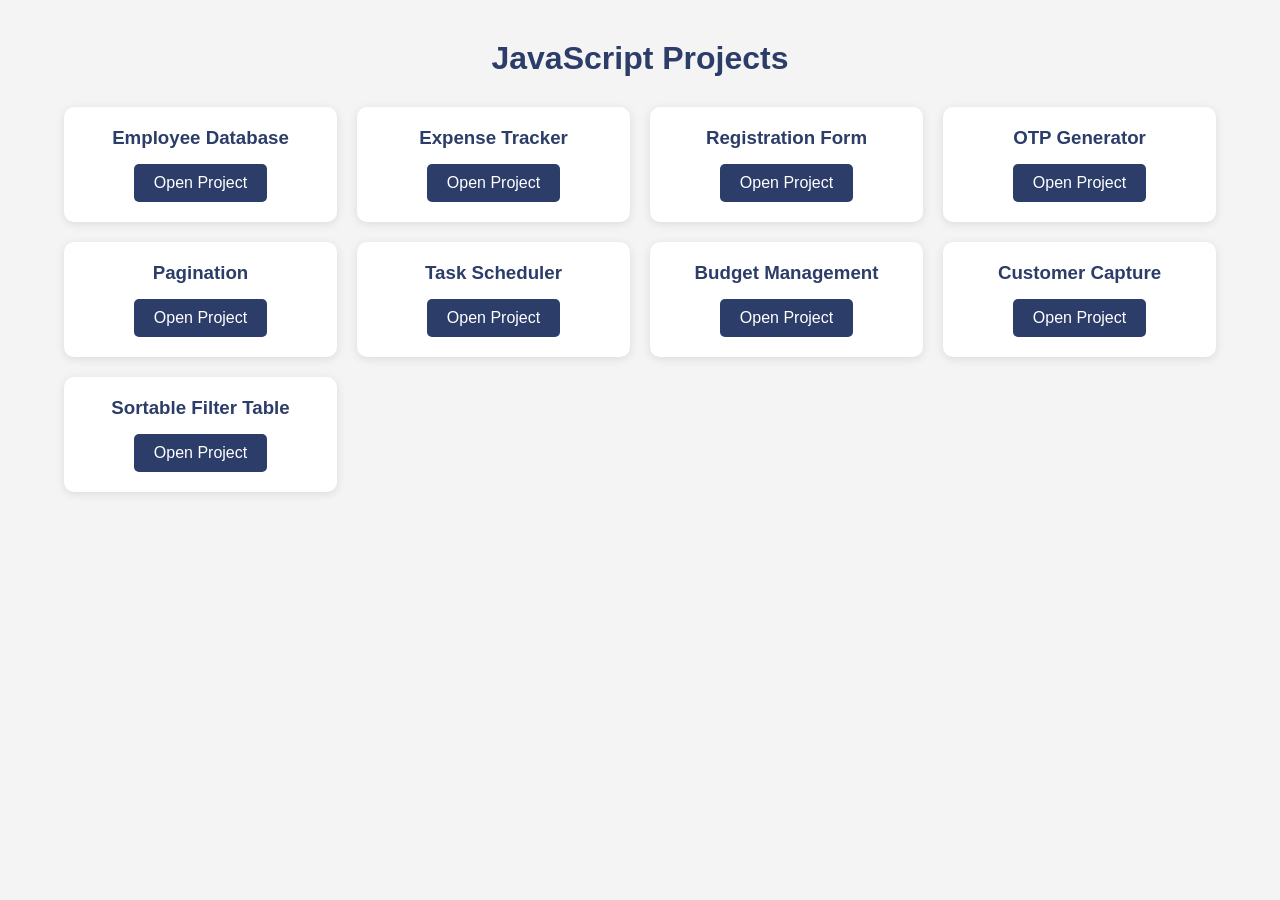
<file: index.html>
<!DOCTYPE html>
<html lang="en">
<head>
    <meta charset="UTF-8">
    <meta name="viewport" content="width=device-width, initial-scale=1.0">
    <title>JavaScript Projects</title>

    <link rel="stylesheet" href="style.css">
</head>
<body>

    <div class="container">

        <h1>JavaScript Projects</h1>

        <div class="projects">

        </div>

    </div>

<script src="script.js"></script>

</body>
</html>
</file>
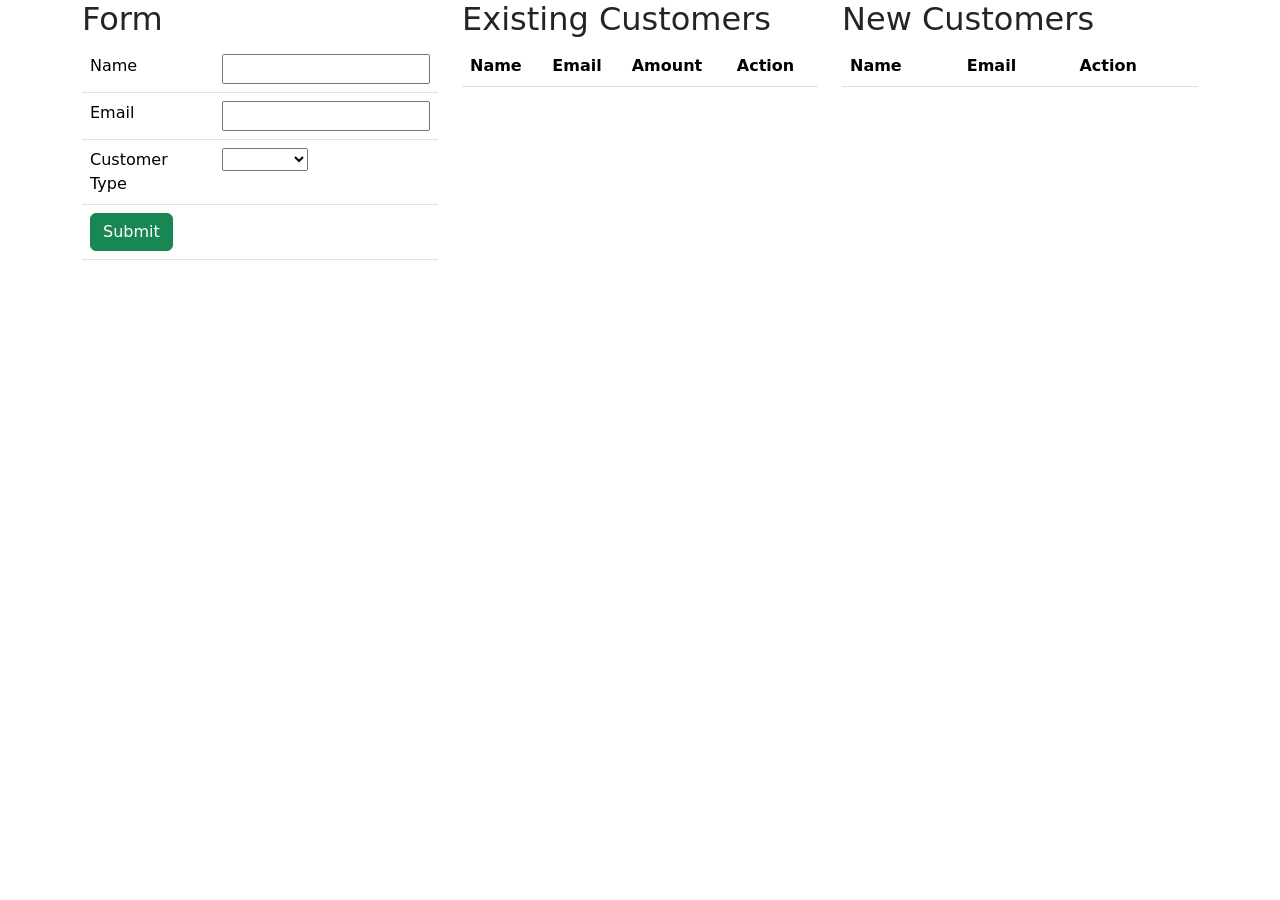
<file: Customer-Capture-2/index.html>
<!DOCTYPE html>
<html lang="en">

<head>
    <meta charset="UTF-8">
    <meta http-equiv="X-UA-Compatible" content="IE=edge">
    <meta name="viewport" content="width=device-width, initial-scale=1.0">
    <link href="https://cdn.jsdelivr.net/npm/bootstrap@5.2.2/dist/css/bootstrap.min.css" rel="stylesheet"
        integrity="sha384-Zenh87qX5JnK2Jl0vWa8Ck2rdkQ2Bzep5IDxbcnCeuOxjzrPF/et3URy9Bv1WTRi" crossorigin="anonymous">
    <title>Test</title>
</head>

<body>

    <div class="container">
        <div class="row">
            <div class="col-md-4">
                <h2>Form</h2>
                <form name="myF" onsubmit="return validateForm()">
                    <table class="table">
                        <tr>
                            <td>
                                <label for="name">Name</label>
                            </td>
                            <td><input type="text" name="name" id="name" required></td>
                        </tr>
                        <tr>
                            <td><label for="email">Email</label></td>
                            <td><input type="email" name="email" id="email" required></td>
                        </tr>
                        <tr>
                            <td>
                                <label for="csType">Customer Type</label>
                            </td>
                            <td>
                                <select name="csType" id="csType" onchange="changeCT()">
                                    <option value=""></option>
                                    <option value="existing">Existing</option>
                                    <option value="new">New</option>
                                </select>
                            </td>
                        </tr>
                        <tr id="amt" style="display: none;">
                            <td id="amtL"><label for="amount">Amount</label></td>
                            <td id="amtI"><input type="text" name="amount" id="amount"></td>
                        </tr>
                        <tr>
                            <td><button type="button" class="btn btn-success" onclick="submitForm()">Submit</button>
                            </td>
                            <td></td>
                        </tr>
                    </table>
                </form>
            </div>
            <div class="col-md-4" id="exC">
                <h2>Existing Customers</h2>
                <table class="table" id="existingTable">
                    <thead>
                        <tr>
                            <th>Name</th>
                            <th>Email</th>
                            <th>Amount</th>
                            <th>Action</th>
                        </tr>
                    </thead>
                    <tbody></tbody>
                </table>
            </div>
            <div class="col-md-4" id="neC">
                <h2>New Customers</h2>
                <table class="table" id="newTable">
                    <thead>
                        <tr>
                            <th>Name</th>
                            <th>Email</th>
                            <th>Action</th>
                        </tr>
                    </thead>
                    <tbody></tbody>
                </table>
            </div>
        </div>
    </div>

    <script src="../Customer-Capture-2/script.js"></script>
  
</body>

</html>
</file>
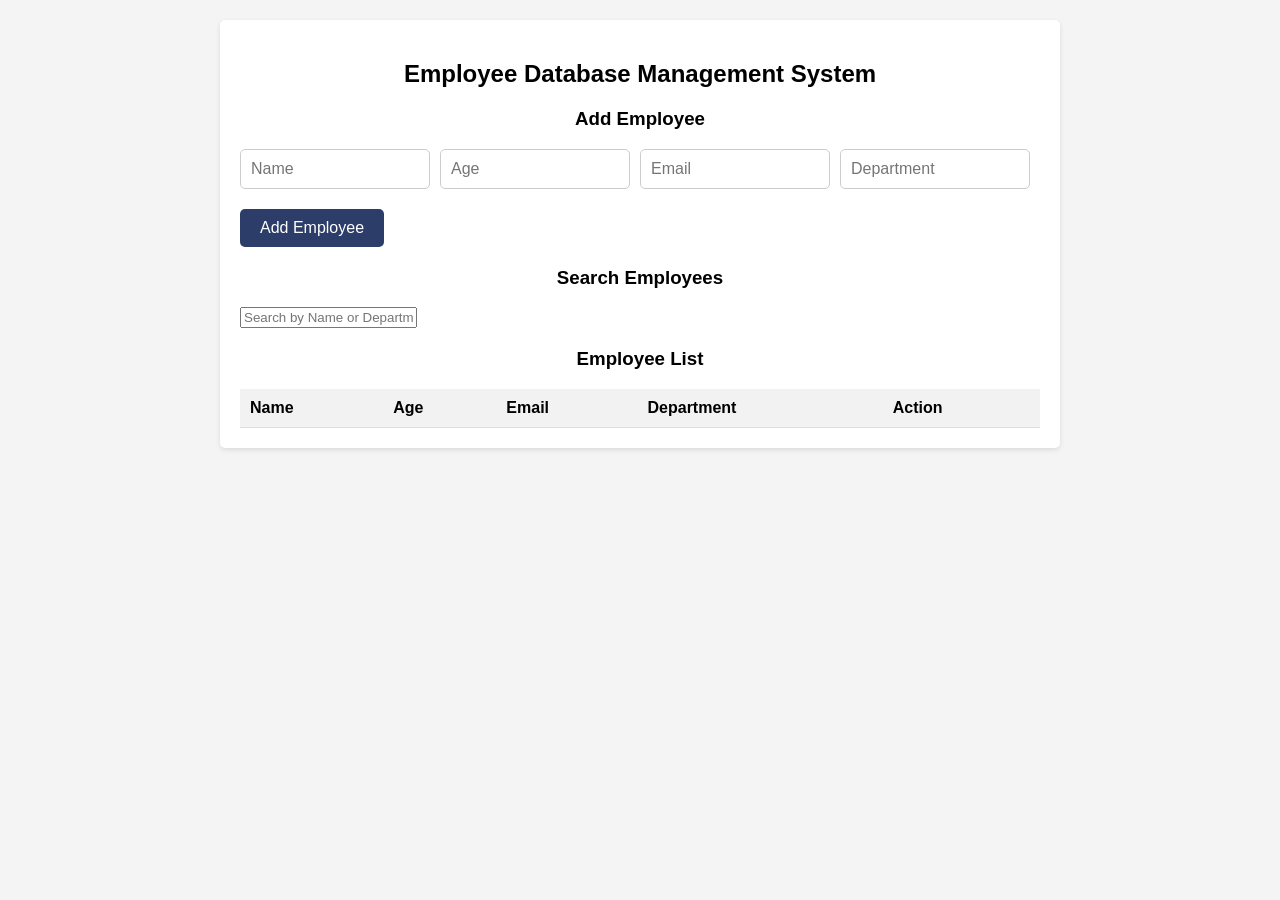
<file: employee-record/index.html>
<!DOCTYPE html>
<html lang="en">
<head>
<meta charset="UTF-8">
<meta name="viewport" content="width=device-width, initial-scale=1.0">
<title>Employee Database Management System</title>
<link rel="stylesheet" href="./index.css">
</head>
<body>

    <div class="container">
        <h2>Employee Database Management System</h2>
        <div id="formContainer">
            <h3>Add Employee</h3>
            <form id="employeeForm" onsubmit="addEmployee(); return false">
                <div class="input-group">
                    <input type="text" id="name" placeholder="Name" required>
                    <input type="number" id="age" placeholder="Age" required>
                    <input type="email" id="email" placeholder="Email" required>
                    <input type="text" id="department" placeholder="Department" required>
                    <button type="submit" class="btn1">Add Employee</button>
                </div>
            </form>
        </div>
        <div id="searchContainer">
            <h3>Search Employees</h3>
            <input type="text" id="searchInput" placeholder="Search by Name or Department" onkeyup="searchEmployee()">
        </div>
        <div id="employeeList">
            <h3>Employee List</h3>
            <table>
                <thead>
                    <tr>
                        <th>Name</th>
                        <th>Age</th>
                        <th>Email</th>
                        <th>Department</th>
                        <th>Action</th>
                    </tr>
                </thead>
                <tbody id="employeeTableBody">
                    <!-- Employee records will be added dynamically here -->
                </tbody>
            </table>
        </div>
    </div>

<script src="./script.js">
// Write Your JS Code Here.....</script>

</body>
</html>
</file>
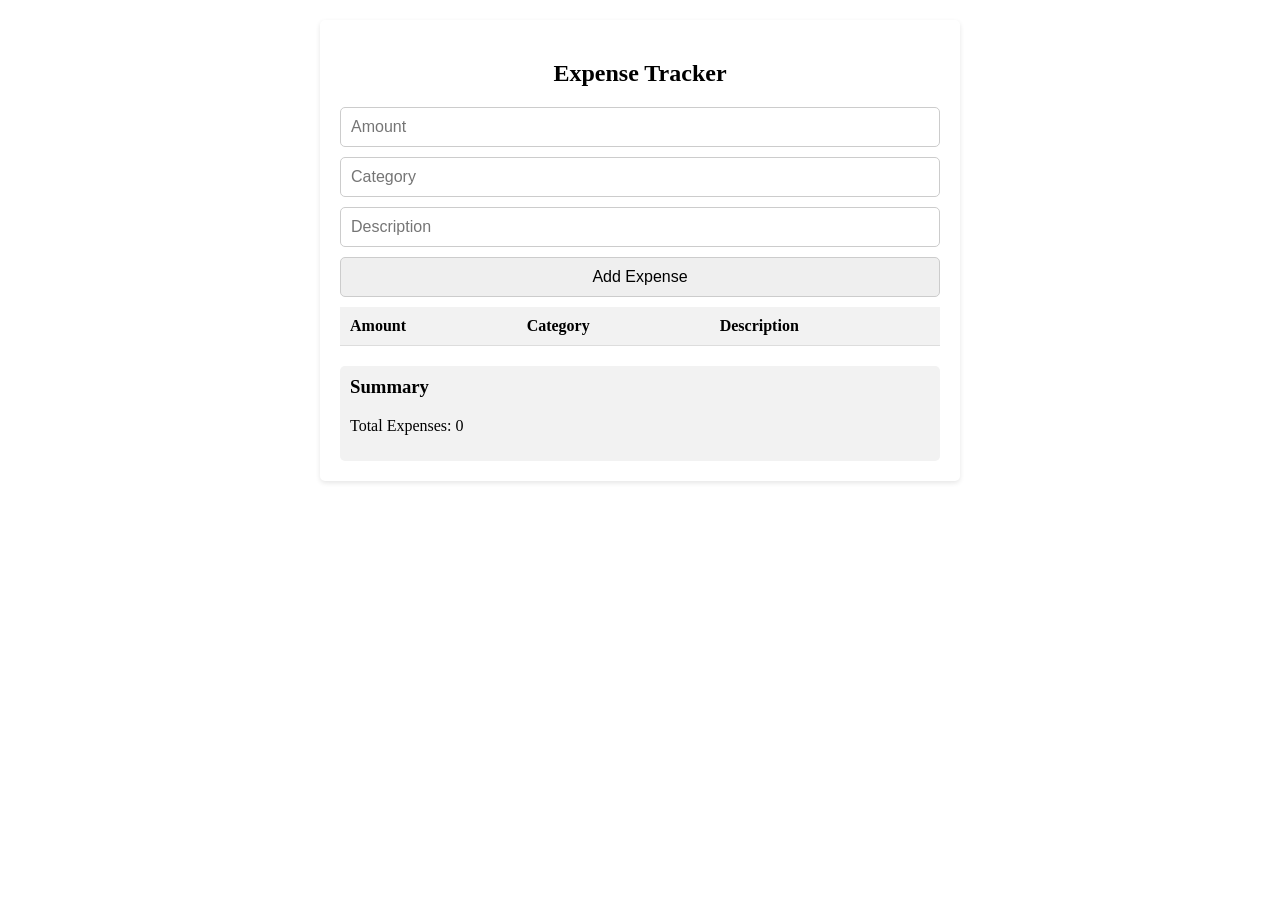
<file: expanse/index.html>
<!DOCTYPE html>
<html lang="en">
<head>
<meta charset="UTF-8">
<meta name="viewport" content="width=device-width, initial-scale=1.0">
<title>Expense Tracker</title>
<link rel="stylesheet" href="./incex.css">
</head>
<body>

<div class="container">
    <h2>Expense Tracker</h2>
    <form id="expenseForm" onsubmit="addExpenses(); return false">
        <input type="number" id="amount" placeholder="Amount" required>
        <input type="text" id="category" placeholder="Category" required>
        <input type="text" id="description" placeholder="Description">
        <button type="submit">Add Expense</button>
    </form >
    <table id="expenseTable">
        <thead>
            <tr>
                <th>Amount</th>
                <th>Category</th>
                <th>Description</th>
            </tr>
        </thead>
        <tbody id="expenseList"></tbody>
    </table>
    <div id="summary">
        <h3>Summary</h3>
        <p>Total Expenses: <span id="totalExpenses">0</span></p>
    </div>
</div>

<script src="./script.js">
 // Write Your JS Code Here....
</script>

</body>
</html>
</file>
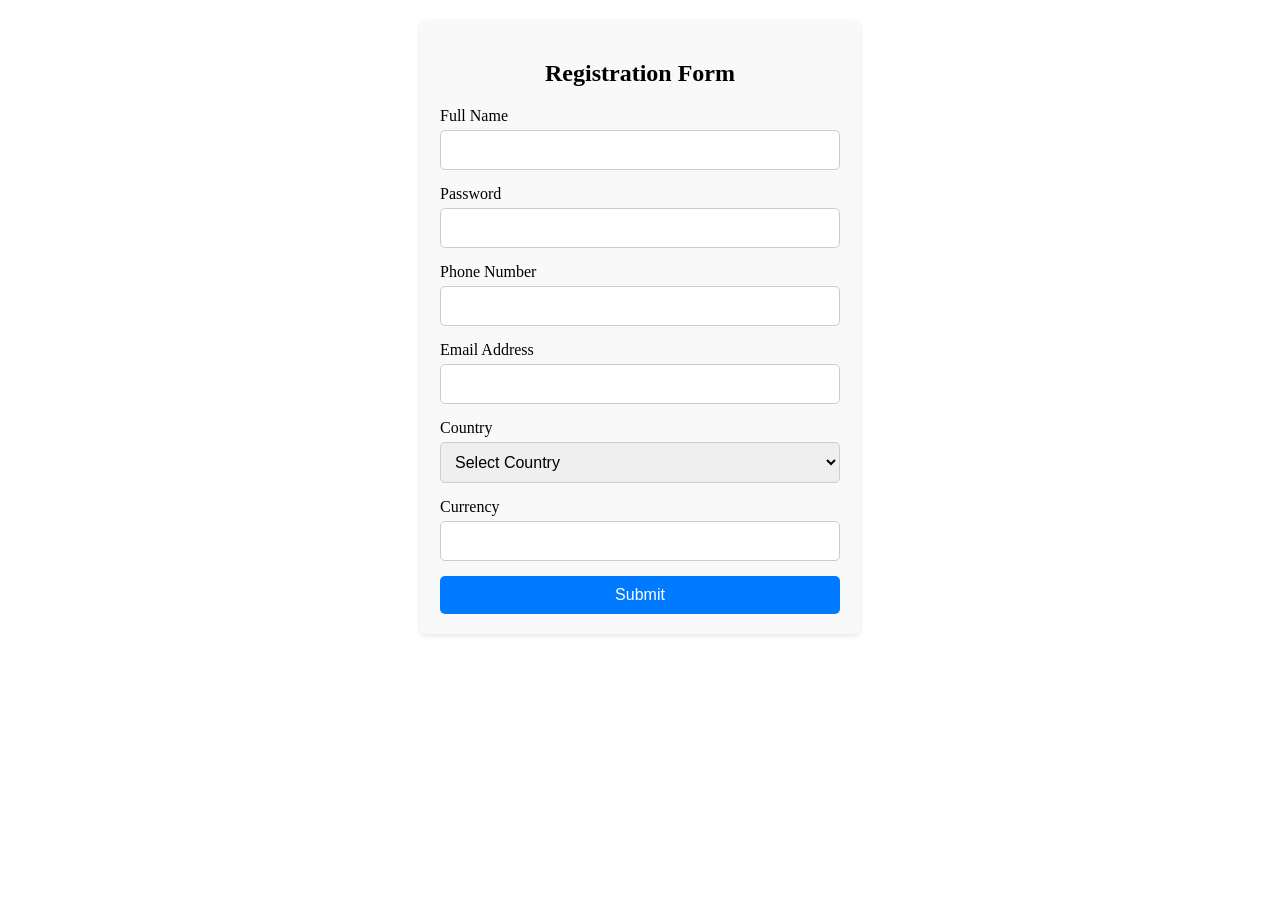
<file: formValidation/index.html>
<!DOCTYPE html>
<html lang="en">
<head>
<meta charset="UTF-8">
<meta name="viewport" content="width=device-width, initial-scale=1.0">
<title>Registration Form</title>
<link rel="stylesheet" href="./index.css">

</head>
<body>

<div class="container">
    <h2>Registration Form</h2>
    <form id="registrationForm" onsubmit=" return  validateForm()">
        <div class="form-group">
            <label for="fullName">Full Name</label>
            <input type="text" id="fullName" name="fullName" onblur="validateFullName()">
            <span class="error" id="fullNameError"></span>
        </div>
        <div class="form-group">
            <label for="password">Password</label>
            <input type="password" id="password" name="password" onblur="validatePassword()">
            <span class="error" id="passwordError"></span>
        </div>
        <div class="form-group">
            <label for="phoneNumber">Phone Number</label>
            <input type="tel" id="phoneNumber" name="phoneNumber"  onblur="validatePhone()">
            <span class="error" id="phoneNumberError"></span>
        </div>
        <div class="form-group">
            <label for="email">Email Address</label>
            <input type="email" id="email" name="email" onblur="validateEmail()">
            <span class="error" id="emailError"></span>
        </div>
        <div class="form-group">
            <label for="country">Country</label>
            <select id="country" name="country" onchange="updateCurrency()">
                <option value="">Select Country</option>
                <option value="Afghanistan">Afghanistan</option>
                <option value="Armenia">Armenia</option>
                <option value="Australia">Australia</option>
                <option value="Austria">Austria</option>
                <option value="Bahrain">Bahrain</option>
                <option value="Brazil">Brazil</option>
                <option value="Canada">Canada</option>
                <option value="Egypt">Egypt</option>
                <option value="India">India</option>
                <option value="Kuwait">Kuwait</option>
                <option value="Qatar">Qatar</option>
                <option value="SaudiArabia">Saudi Arabia</option>
                <option value="SouthAfrica">South Africa</option>
                <option value="UAE">UAE</option>
                <option value="UK">UK</option>
                <option value="USA">USA</option>
                <option value="Canada">Canada</option>
                <option value="USA">USA</option>
                <option value="Yemen">Yemen</option>         
            </select>
        </div>
        <div class="form-group">
            <label for="currency">Currency</label>
            <input type="text" id="currency" name="currency" readonly>
        </div>
        <button type="submit">Submit</button>
    </form>
</div>

<script src="./script.js">
// Write Your JS Code Here......
</script>

</body>
</html>
</file>
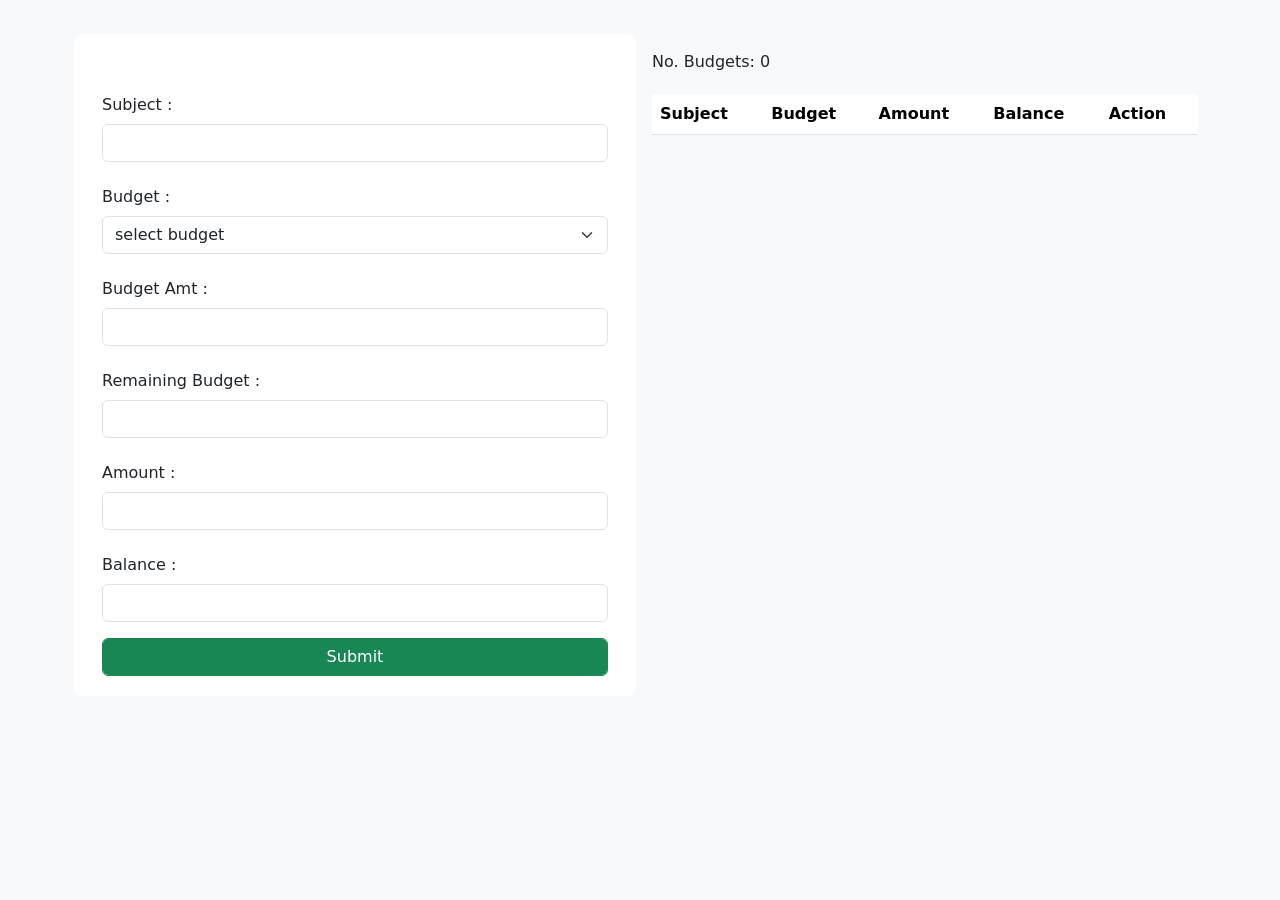
<file: IT-Budget/index.html>
<!DOCTYPE html>
<html lang="en">

<head>
    <meta charset="UTF-8">
    <meta name="viewport" content="width=device-width, initial-scale=1.0">
    <title>It Budget</title>
    <link href="https://cdn.jsdelivr.net/npm/bootstrap@5.0.2/dist/css/bootstrap.min.css" rel="stylesheet"
        integrity="sha384-EVSTQN3/azprG1Anm3QDgpJLIm9Nao0Yz1ztcQTwFspd3yD65VohhpuuCOmLASjC" crossorigin="anonymous">
    <style>
        body {
            background-color: #f8f9fa;
        }

        .container {
            margin-top: 50px;
        }

        form {
            background-color: #fff;
            padding: 20px;
            border-radius: 8px;
        }

        .error {
            color: red;
        }

        table {
            margin-top: 20px;
        }
    </style>
</head>

<body>
    <div class="container">
        <div class="row">
            <div class="col">
                <form id="budgetform" class="row g-3" onsubmit="submitForm(event)">
                    <div style="text-align:center ;">
                        <span class="error"></span>
                    </div>
                    <div class="col-12">
                        <label class="col-form-label" for="subject">Subject : </label>
                        <input class="form-control" type="text" name="subject" id="subject" >
                    </div>
                    <div class="col-12">
                      <label class="col-form-label" for="budget">Budget : </label>
                        <select name="budget" id="budget" class="form-select" onchange="selectBudget()">
                            <option value="0" selected>select budget</option>
                            <option value="budget1">Budget 1</option>
                            <option value="budget2">Budget 2</option>
                        </select>
                    </div>
                    <div class="col-12">
                        <label class="col-form-label" for="budgetamt">Budget Amt : </label>
                        <input class="form-control" type="text" name="budgetamt" id="budgetamt" readonly>
                    </div>
                    <div class="col-12">
                        <label class="col-form-label" for="remaining">Remaining Budget : </label>
                        <input class="form-control" type="text" class="remaining" id="remaining" readonly>
                    </div>
                    <div class="col-12">
                        <label class="col-form-label" for="amount">Amount : </label>
                        <input class="form-control" type="text" name="amount" id="amount" oninput="updateBalance()"
                            >
                    </div>
                    <div class="col-12">
                        <label class="col-form-label" for="balance">Balance : </label>
                        <input class="form-control" type="text" name="balance" id="balance" readonly>
                    </div>
                    <div class="col-12">
                        <input class="form-control btn btn-success" type="submit" value="Submit">
                    </div>
                </form>
            </div>
            <div class="col">
                <span>No. Budgets: <span id="nfe">0</span></span>
                <table class="display table w-100" id="viewtable">
                    <thead>
                        <tr>
                            <th>Subject</th>
                            <th>Budget</th>
                            <th>Amount</th>
                            <th>Balance</th>
                            <th>Action</th>
                        </tr>
                    </thead>
                    <tbody id="tableBody"></tbody>
                </table>
            </div>
        </div>
    </div>

    <script src="./script.js">
       
    </script>
</body>

</html>
</file>
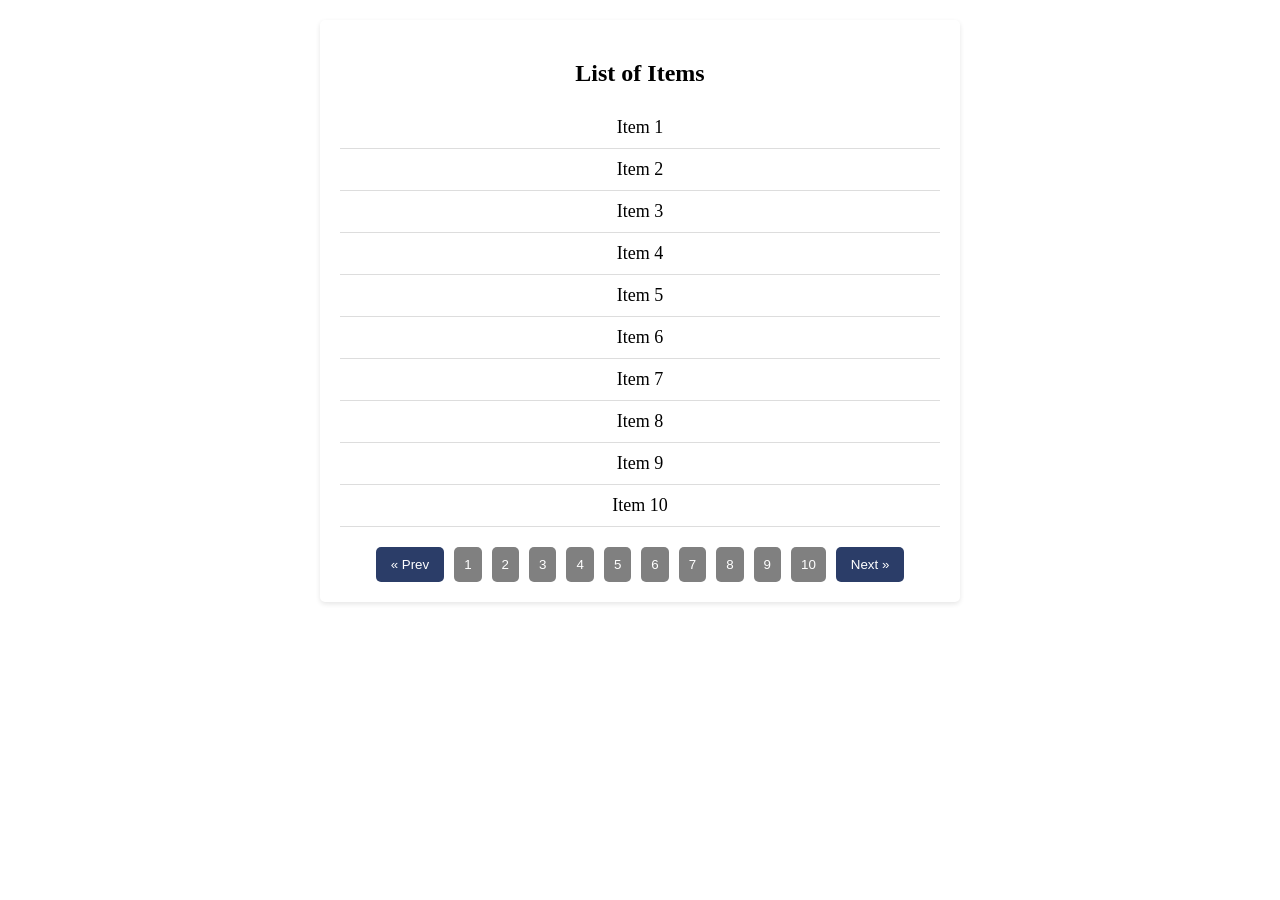
<file: pagination/index.html>
<!DOCTYPE html>
<html lang="en">
<head>
<meta charset="UTF-8">
<meta name="viewport" content="width=device-width, initial-scale=1.0">
<title>Pagination Example</title>
<link rel="stylesheet" href="./index.css">
</head>
<body>

<div class="container">
    <h2>List of Items</h2>
    <ul id="itemList">
        <!-- Items will be dynamically added here -->
    </ul>
    <div id="paginationContainer">
        <button id="prevBtn">&laquo; Prev</button>
        <div id="pageNumbers"></div>
        <button id="nextBtn">Next &raquo;</button>
    </div>
</div>

<script src="./script.js">
// Write Your JS Code Here......
</script>

</body>
</html>
</file>
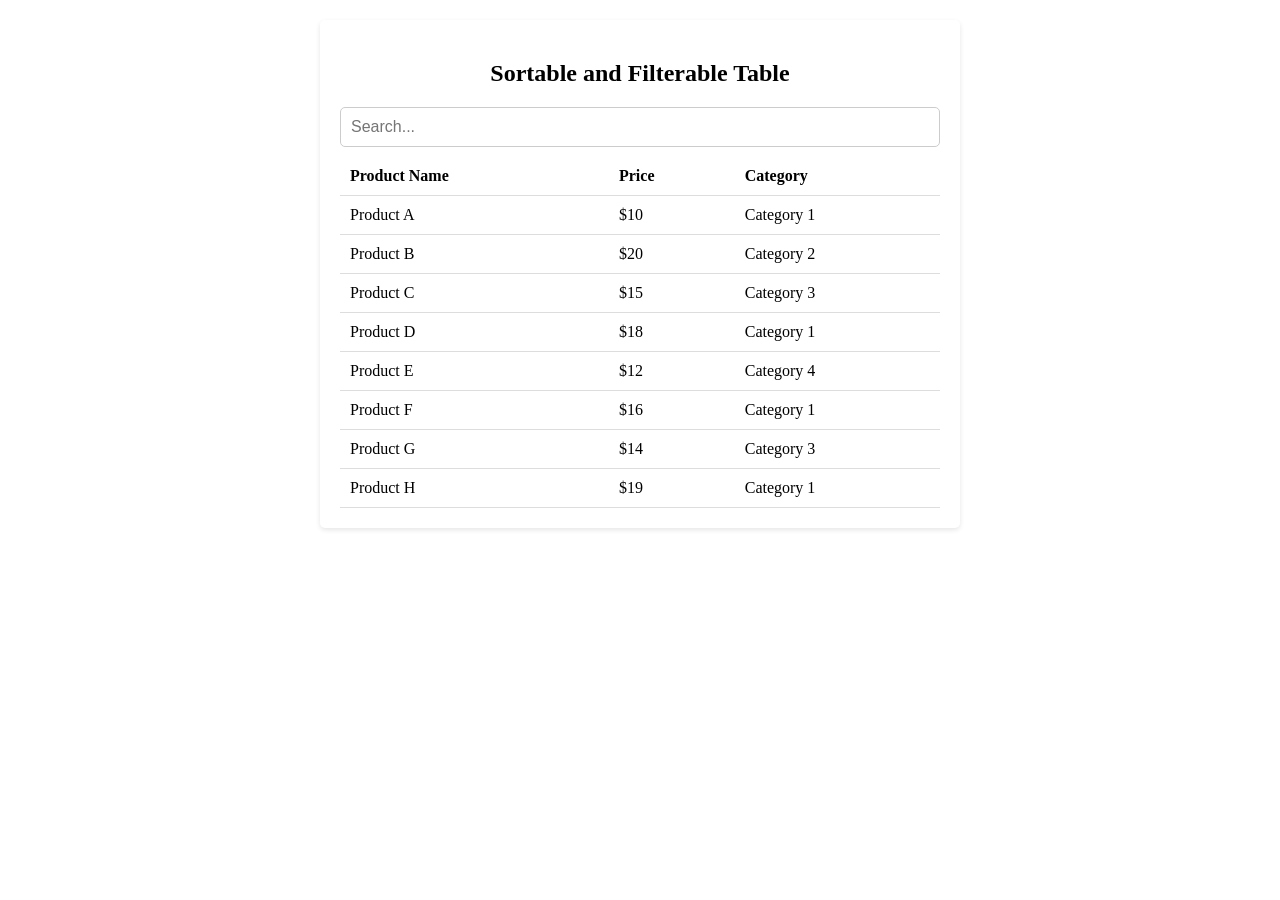
<file: sortable-filter-table/index.html>
<!DOCTYPE html>
<html lang="en">
<head>
<meta charset="UTF-8">
<meta name="viewport" content="width=device-width, initial-scale=1.0">
<title>Sortable and Filterable Table</title>
<link rel="stylesheet" href="./index.css">
</head>
<body>

<div class="container">
    <h2>Sortable and Filterable Table</h2>
    <input type="text" id="searchInput" placeholder="Search..." onkeyUp="searchTable()">
    <table id="dataTable">
        <thead>
            <tr>
                <th onclick="sortTable(0)">Product Name</th>
                <th onclick="sortTable(1)">Price</th>
                <th onclick="sortTable(2)">Category</th>
            </tr>
        </thead>
        <tbody>
            <tr>
                <td>Product A</td>
                <td>$10</td>
                <td>Category 1</td>
            </tr>
            <tr>
                <td>Product B</td>
                <td>$20</td>
                <td>Category 2</td>
            </tr>
            <tr>
                <td>Product C</td>
                <td>$15</td>
                <td>Category 3</td>
            </tr>
            <tr>
                <td>Product D</td>
                <td>$18</td>
                <td>Category 1</td>
            </tr>
            <tr>
                <td>Product E</td>
                <td>$12</td>
                <td>Category 4</td>
            </tr>
            <tr>
                <td>Product F</td>
                <td>$16</td>
                <td>Category 1</td>
            </tr>
            <tr>
                <td>Product G</td>
                <td>$14</td>
                <td>Category 3</td>
            </tr>
            <tr>
                <td>Product H</td>
                <td>$19</td>
                <td>Category 1</td>
            </tr>
        </tbody>
    </table>
</div>

<script src="./script.js"></script>


</body>
</html>
</file>
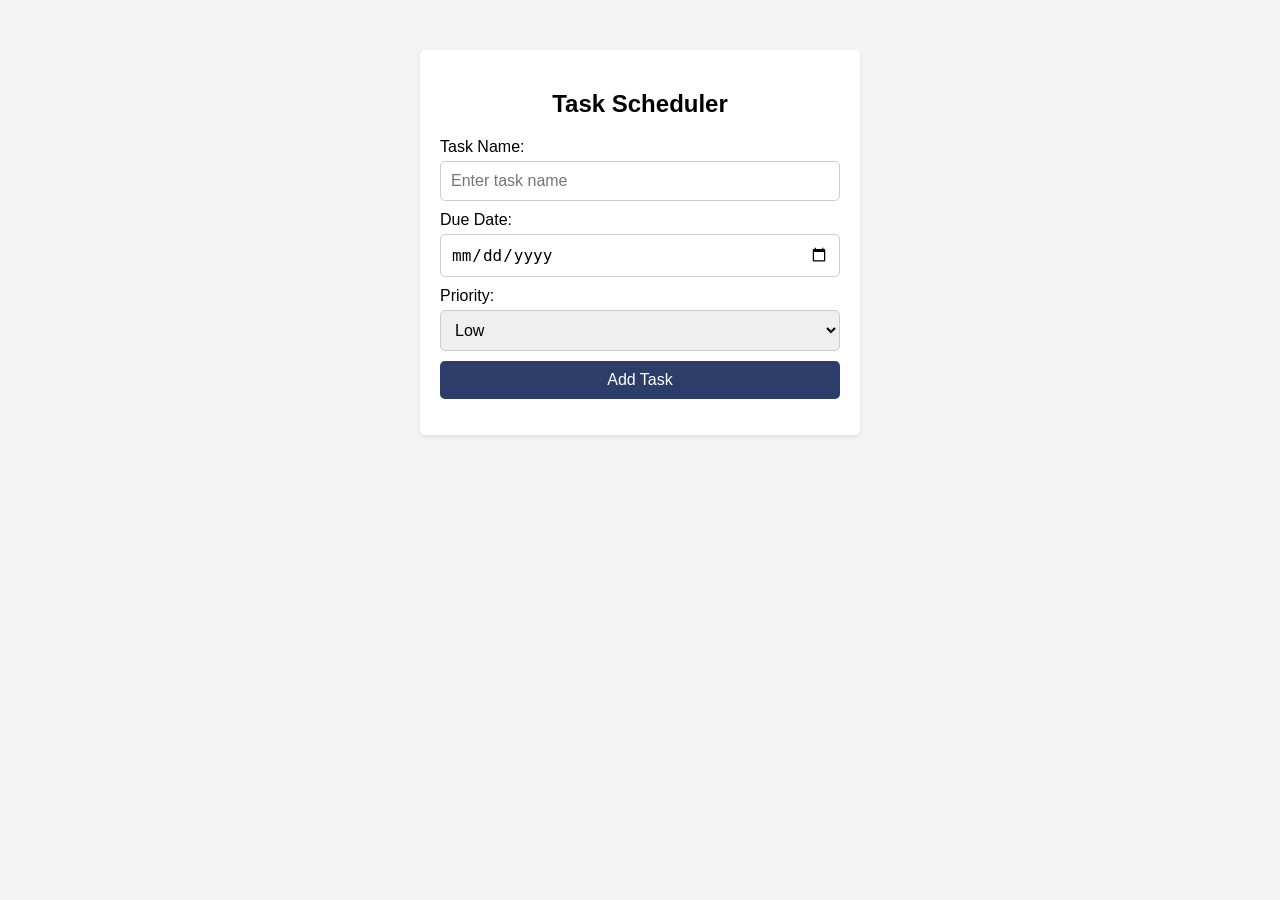
<file: Task-Sheduler/index.html>
<!DOCTYPE html>
<html lang="en">
<head>
<meta charset="UTF-8">
<meta name="viewport" content="width=device-width, initial-scale=1.0">
<title>Task Scheduler</title>
<link rel="stylesheet" href="./index.css">

</head>
<body>

<div class="container">
    <h2>Task Scheduler</h2>
    <div class="input-group">
        <label for="taskName">Task Name:</label>
        <input type="text" id="taskName" placeholder="Enter task name">
    </div>
    <div class="input-group">
        <label for="dueDate">Due Date:</label>
        <input type="date" id="dueDate">
    </div>
    <div class="input-group">
        <label for="priority">Priority:</label>
        <select id="priority">
            <option value="low">Low</option>
            <option value="medium">Medium</option>
            <option value="high">High</option>
        </select>
    </div>
    <button onclick="addTask()">Add Task</button>
    <ul id="taskList"></ul>
</div>

<script src="script.js">
</script>

</body>
</html>
</file>
<file: style.css>
*{
    margin:0;
    padding:0;
    box-sizing:border-box;
}

body{
    font-family:Arial, Helvetica, sans-serif;
    background:#f4f4f4;
}

.container{
    width:90%;
    max-width:1200px;
    margin:40px auto;
}

h1{
    text-align:center;
    margin-bottom:30px;
    color:#2b3d68;
}

.projects{
    display:grid;
    grid-template-columns:repeat(auto-fit,minmax(250px,1fr));
    gap:20px;
}
.project-card{
    background:white;
    padding:20px;
    border-radius:10px;
    box-shadow:0 2px 10px rgba(0,0,0,0.1);
    text-align:center;
    transition:0.3s;
}

.project-card:hover{
    transform:translateY(-5px);
}

.project-card h3{
    margin-bottom:15px;
    color:#2b3d68;
}

.project-card a{
    display:inline-block;
    text-decoration:none;
    background:#2b3d68;
    color:white;
    padding:10px 20px;
    border-radius:5px;
}

.project-card a:hover{
    background:#1c2850;
}
</file>
<file: employee-record/index.css>
body {
    font-family: Arial, sans-serif;
    background-color: #f4f4f4;
}

.container {
    max-width: 800px;
    margin: 20px auto;
    padding: 20px;
    background-color: #fff;
    border-radius: 5px;
    box-shadow: 0 2px 5px rgba(0, 0, 0, 0.1);
}

h2, h3 {
    text-align: center;
}

#formContainer, #searchContainer {
    margin-bottom: 20px;
}

#employeeForm input[type="text"],
#employeeForm input[type="number"],
#employeeForm input[type="email"],
#employeeForm input[type="text"] {
    width: calc(25% - 10px);
    padding: 10px;
    margin-right: 10px;
    font-size: 16px;
    border: 1px solid #ccc;
    border-radius: 5px;
    box-sizing: border-box;
}

#employeeForm .input-group {
    display: flex;
    flex-wrap: wrap;
}

button {
    
    padding: 10px 20px;
    font-size: 16px;
    background-color: #2b3d68;
    color: #fff;
    border: none;
    border-radius: 5px;
    cursor: pointer;
    transition: background-color 0.3s;
}

button:hover {
    background-color: #1c2850;
}

table {
    width: 100%;
    border-collapse: collapse;
}

th, td {
    padding: 10px;
    text-align: left;
    border-bottom: 1px solid #ddd;
}

th {
    background-color: #f2f2f2;
}

#employeeTableBody td:last-child {
    white-space: nowrap;
}

#employeeTableBody button {
    margin-right: 5px;
}

.btn1{
    margin-top: 20px;
}
</file>
<file: expanse/incex.css>
.container {
    max-width: 600px;
    margin: 20px auto;
    padding: 20px;
    background-color: #fff;
    border-radius: 5px;
    box-shadow: 0 2px 5px rgba(0, 0, 0, 0.1);
}

h2 {
    text-align: center;
}

form input, form button {
    width: 100%;
    padding: 10px;
    margin-bottom: 10px;
    font-size: 16px;
    border: 1px solid #ccc;
    border-radius: 5px;
    box-sizing: border-box;
}

#expenseTable {
    width: 100%;
    border-collapse: collapse;
    margin-bottom: 20px;
}

#expenseTable th, #expenseTable td {
    padding: 10px;
    border-bottom: 1px solid #ddd;
    text-align: left;
}

#expenseTable th {
    background-color: #f2f2f2;
}

#summary {
    background-color: #f2f2f2;
    padding: 10px;
    border-radius: 5px;
}

#summary h3 {
    margin-top: 0;
}
</file>
<file: formValidation/index.css>
.container {
    max-width: 400px;
    margin: 20px auto;
    padding: 20px;
    background-color: #f9f9f9;
    border-radius: 5px;
    box-shadow: 0 2px 5px rgba(0, 0, 0, 0.1);
}

h2 {
    text-align: center;
    margin-bottom: 20px;
}

.form-group {
    margin-bottom: 15px;
}

label {
    display: block;
    margin-bottom: 5px;
}

input[type="text"],
input[type="password"],
input[type="email"],
input[type="tel"],
select {
    width: 100%;
    padding: 10px;
    font-size: 16px;
    border: 1px solid #ccc;
    border-radius: 5px;
    box-sizing: border-box;
}

button {
    width: 100%;
    padding: 10px;
    font-size: 16px;
    background-color: #007bff;
    color: #fff;
    border: none;
    border-radius: 5px;
    cursor: pointer;
}

.error {
    color: red;
    font-size: 14px;
}
</file>
<file: pagination/index.css>
.container {
    max-width: 600px;
    margin: 20px auto;
    padding: 20px;
    background-color: #fff;
    border-radius: 5px;
    box-shadow: 0 2px 5px rgba(0, 0, 0, 0.1);
    text-align: center;
}

h2 {
    margin-bottom: 20px;
}

ul {
    list-style-type: none;
    padding: 0;
}

li {
    padding: 10px;
    border-bottom: 1px solid #ddd;
    font-size: 18px;
}

#paginationContainer {
    display: flex;
    margin-top: 20px;
    justify-content: center;
}

#paginationContainer button {
    padding: 10px 15px;
    margin: 0 5px;
    background-color: #2b3d68;
    color: #fff;
    border: none;
    border-radius: 5px;
    cursor: pointer;
    transition: background-color 0.3s;
}

#paginationContainer button:hover {
    background-color: #1c2850;
}

#pageNumbers button{
    background-color: grey;
    padding: 10px ;
}
</file>
<file: sortable-filter-table/index.css>
.container {
    max-width: 600px;
    margin: 20px auto;
    padding: 20px;
    background-color: #fff;
    border-radius: 5px;
    box-shadow: 0 2px 5px rgba(0, 0, 0, 0.1);
}

h2 {
    text-align: center;
}

table {
    width: 100%;
    border-collapse: collapse;
}

th, td {
    padding: 10px;
    text-align: left;
    border-bottom: 1px solid #ddd;
}

th {
    cursor: pointer;
}

input[type="text"] {
    width: 100%;
    padding: 10px;
    margin-bottom: 10px;
    font-size: 16px;
    border: 1px solid #ccc;
    border-radius: 5px;
    box-sizing: border-box;
}
</file>
<file: Task-Sheduler/index.css>
body {
    font-family: Arial, sans-serif;
    background-color: #f4f4f4;
}

.container {
    max-width: 400px;
    margin: 50px auto;
    padding: 20px;
    background-color: #fff;
    border-radius: 5px;
    box-shadow: 0 2px 5px rgba(0, 0, 0, 0.1);
}

h2 {
    text-align: center;
}

.input-group {
    margin-bottom: 10px;
}

.input-group label {
    display: block;
    margin-bottom: 5px;
}

.input-group input,
.input-group select {
    width: 100%;
    padding: 10px;
    font-size: 16px;
    border: 1px solid #ccc;
    border-radius: 5px;
    box-sizing: border-box; 
}

button {
    width: 100%;
    padding: 10px 0;
    font-size: 16px;
    background-color: #2b3d68; 
    color: #fff;
    border: none;
    border-radius: 5px;
    cursor: pointer;
    transition: background-color 0.3s;
}

button:hover {
    background-color: #1c2850; 
}

ul {
    list-style-type: none;
    padding: 0;
}

li {
    margin-bottom: 5px;
}

button.edit {
    background-color: #ffa500;
}

button.delete {
    background-color: #ff0000;
}

.low-priority {
    color: #007bff;
}

.medium-priority {
    color: #ffc107;
}

.high-priority {
    color: #dc3545;
}
</file>
